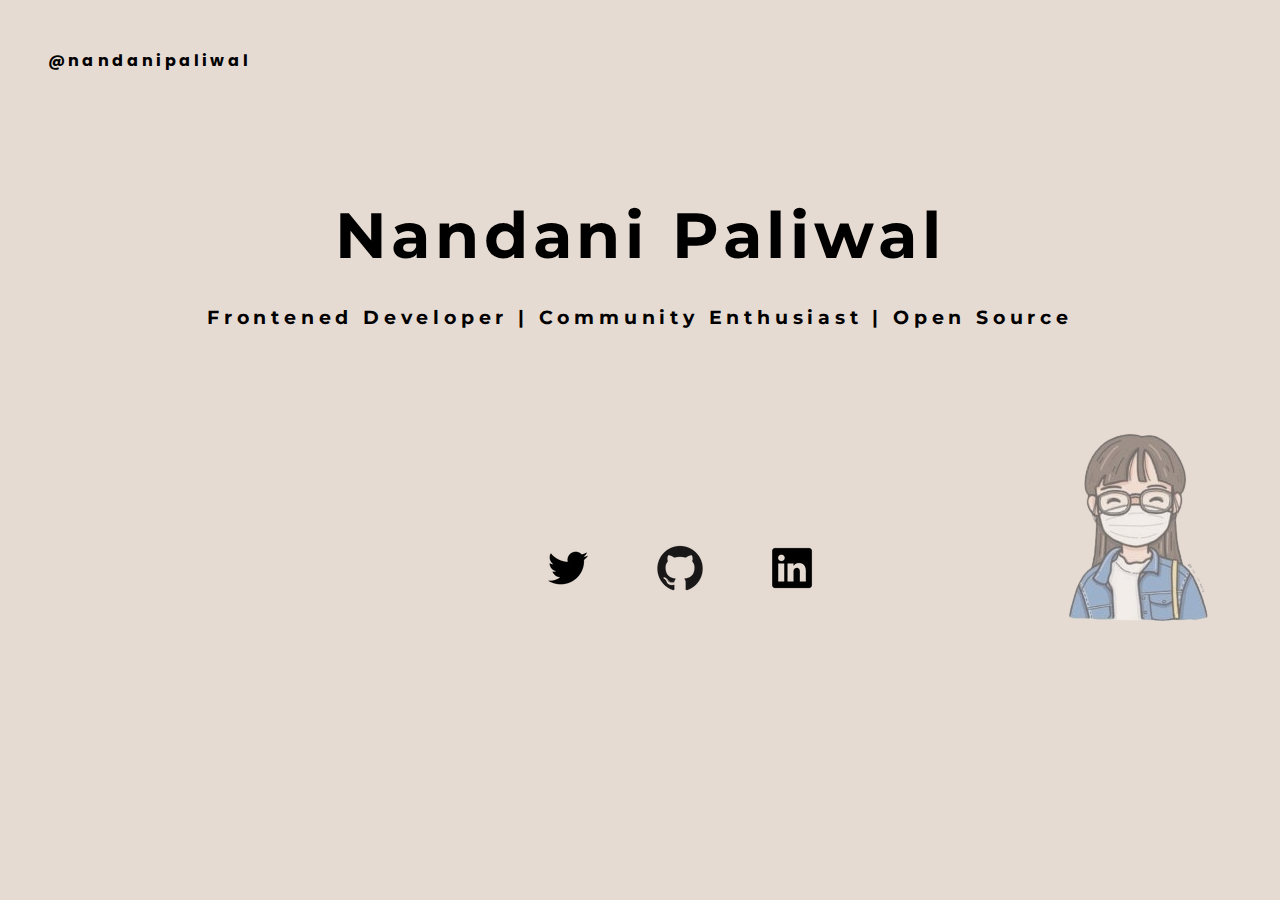
<file: index.html>
<!DOCTYPE html>
<html lang="en">
  <head>
    <meta charset="UTF-8" />
    <meta http-equiv="X-UA-Compatible" content="IE=edge" />
    <meta name="viewport" content="width=device-width, initial-scale=1.0" />
    <title>Portfolio</title>
    <link rel="stylesheet" href="./style.css" />
  </head>
  <body>
    <div class="container">
      <div class="header">
        <div class="name">
            <a class="twitter" href="https://twitter.com/nandanipaliwal"
            ><h4>@nandanipaliwal</h4></a>
        </div>
        <div class="nav">
          <!-- <button class="btn-abt">About</button>
          <button class="btn-proj">Projects</button> -->
          <!-- <button></button> -->
        </div>
      </div>
      <div class="about">
        <h1>Nandani Paliwal</h1>
        <h3>Frontened Developer | Community Enthusiast | Open Source </h3>
      </div>
      <!-- <div class="lil-abt">

       </div> -->
      <footer>
        <div class="foooter">
          <div class="socials">
            <a class="twitter" href="https://twitter.com/nandanipaliwal"
              ><img src="./assets/twitter.png" alt="Twitter"
            /></a>
            <a class="github" href="https://github.com/nandani-paliwal"
              ><img src="./assets/github.png" target="blank" alt="Github"
            /></a>
            <a class="linkedin" href="https://www.linkedin.com/in/nandanipaliwal" target="blank"
              ><img src="./assets/linkedin.png" target="blank"alt="linkeddin"
            /></a>
          </div>
          <div class="img">
            <img src="./assets/my_avatar.png" />
          </div>
        </div>
        
      </footer>
    </div>
  </body>
</html>
</file>
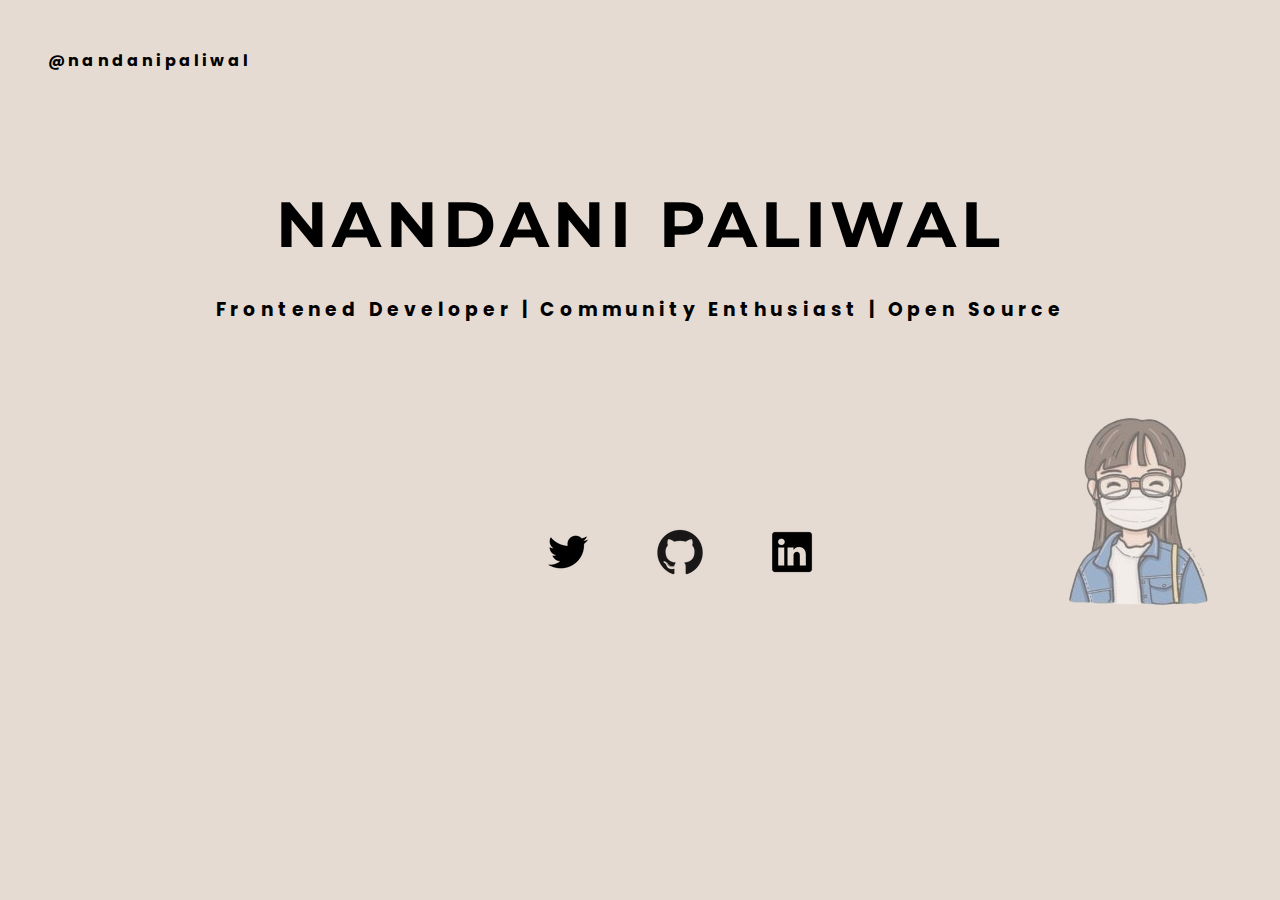
<file: src/index.html>
<!DOCTYPE html>
<html lang="en">
  <head>
    <meta charset="UTF-8" />
    <meta http-equiv="X-UA-Compatible" content="IE=edge" />
    <meta name="viewport" content="width=device-width, initial-scale=1.0" />
    <title>Portfolio</title>
    <link rel="stylesheet" href="style.css" />
  </head>
  <body>
    <div class="container">
      <div class="header">
        <div class="name">
            <a class="twitter" href="https://twitter.com/nandanipaliwal"
            ><h4>@nandanipaliwal</h4></a>
        </div>
        <div class="nav">
          <!-- <button class="btn-abt">About</button>
          <button class="btn-proj">Projects</button> -->
          <!-- <button></button> -->
        </div>
      </div>
      <div class="about">
        <h1>NANDANI PALIWAL</h1>
        <h3>Frontened Developer | Community Enthusiast | Open Source </h3>
      </div>
      <!-- <div class="lil-abt">

       </div> -->
      <footer>
        <div class="foooter">
          <div class="socials">
            <a class="twitter" href="https://twitter.com/nandanipaliwal"
              ><img class="img-S" src="assets/twitter.png" alt="Twitter"
            /></a>
            <a class="github" href="https://github.com/nandani-paliwal"
              ><img class="img-S" src="assets/github.png" target="blank" alt="Github"
            /></a>
            <a class="linkedin" href="https://www.linkedin.com/in/nandanipaliwal" target="blank"
              ><img class="img-S" src="assets/linkedin.png" target="blank"alt="linkeddin"
            /></a>
          </div>
          <div class="img">
            <img src="assets/my_avatar.png" />
          </div>
        </div>
        
      </footer>
    </div>
  </body>
</html>
</file>
<file: style.css>
@import url('https://fonts.googleapis.com/css2?family=Montserrat:wght@600&family=Poppins:wght@200&display=swap');

*{
    box-sizing: border-box;
    overflow: hidden;
    margin: 0%;
    padding: 0%;
    background-color: #E6DBD3;
}
.container
{
    display: flex;  
    flex-direction: column;
    /* justify-content: start;
    align-items: center; */
}
.header{
    display: flex;
    flex-direction: row;
    justify-content: start;
    font-family: 'Poppins', sans-serif;
}
.name a {
    text-decoration: none;
    color: black;
}
.name{
    letter-spacing: 0.2rem;
    margin: 2rem;
    padding: 1rem;
    align-content: center;
}
/* .btn-abt, .btn-proj{
    border-radius: 10px;
    padding: 0.8rem;
    margin: 2rem;
    letter-spacing: 0.2rem;
    font-family: 'Poppins', sans-serif;
} */
.about{
    text-align: center;
    letter-spacing: 0.3rem;
   
    padding: 1.5rem;
    margin: 1.2rem;
    font-weight: 700;
    font-family: 'Montserrat', sans-serif;
}
.about h1{
    font-weight: 700;
    font-family: 'Montserrat', sans-serif;
    font-size: 4rem;
    margin: 2rem;
}

}
.about h3{
    font-family: 'Poppins', sans-serif;
}
.foooter{
    display: flex;
    flex-direction: row;
    justify-content: center;
    align-items: center;
}
.github{
    margin: 0rem 2rem;
    padding: 0rem 2rem;
}
.socials
{
    display: flex;
    flex-direction: row;
    justify-content: center;
    margin-left: 34rem;
    margin-top: 6rem;
    /* position: relative;
    top: 2rem;
    right: 0%;
    left: 11rem;
    bottom: 0%; */
}
.img{
    display: flex;
    flex-direction: row;
    justify-content: end;
    /* position: relative;
    left: 28rem;
    right: 0;
    top: auto;
    bottom: 0%; */
    opacity: 0.5;
    margin-left: auto;
}
</file>
<file: src/style.css>
@import url('https://fonts.googleapis.com/css2?family=Montserrat:wght@600&family=Poppins:wght@200&display=swap');

*{
    box-sizing: border-box;
    overflow: hidden;
    margin: 0%;
    padding: 0%;
    background-color: #E6DBD3;
}
.container
{
    display: flex;  
    flex-direction: column;
    /* justify-content: start;
    align-items: center; */
}
.header{
    display: flex;
    flex-direction: row;
    justify-content: start;
    font-family: 'Poppins', sans-serif;
}
.name a {
    text-decoration: none;
    color: black;
}
.name{
    letter-spacing: 0.2rem;
    margin: 2rem;
    padding: 1rem;
    align-content: center;
}
.about{
    display: flex;
    flex-direction: column;
    text-align: center;
    letter-spacing: 0.3rem;
    padding: 1rem;
    margin: 1rem;
    font-weight: 700;
    font-family: 'Montserrat', sans-serif;
}
.about h1{
    font-weight: 700;
    font-family: 'Montserrat', sans-serif;
    font-size: 4rem;
    margin: 2rem;
}
.about h3{
    font-family: 'Poppins', sans-serif;
}
.foooter{
    display: flex;
    flex-direction: row;
    justify-content: center;
    align-items: center;
}
.github{
    margin: 0rem 2rem;
    padding: 0rem 2rem;
}
.socials
{
    display: flex;
    flex-direction: row;
    justify-content: center;
    margin-left: 34rem;
    margin-top: 6rem;
}
.img{
    display: flex;
    flex-direction: row;
    justify-content: end;
    opacity: 0.5;
    margin-left: auto;
}
@media screen and (max-width: 600){
    .about h1{
        font-size: 2rem;
    }
    .img, .img-S{
        width: 25%;
    }
}
</file>
